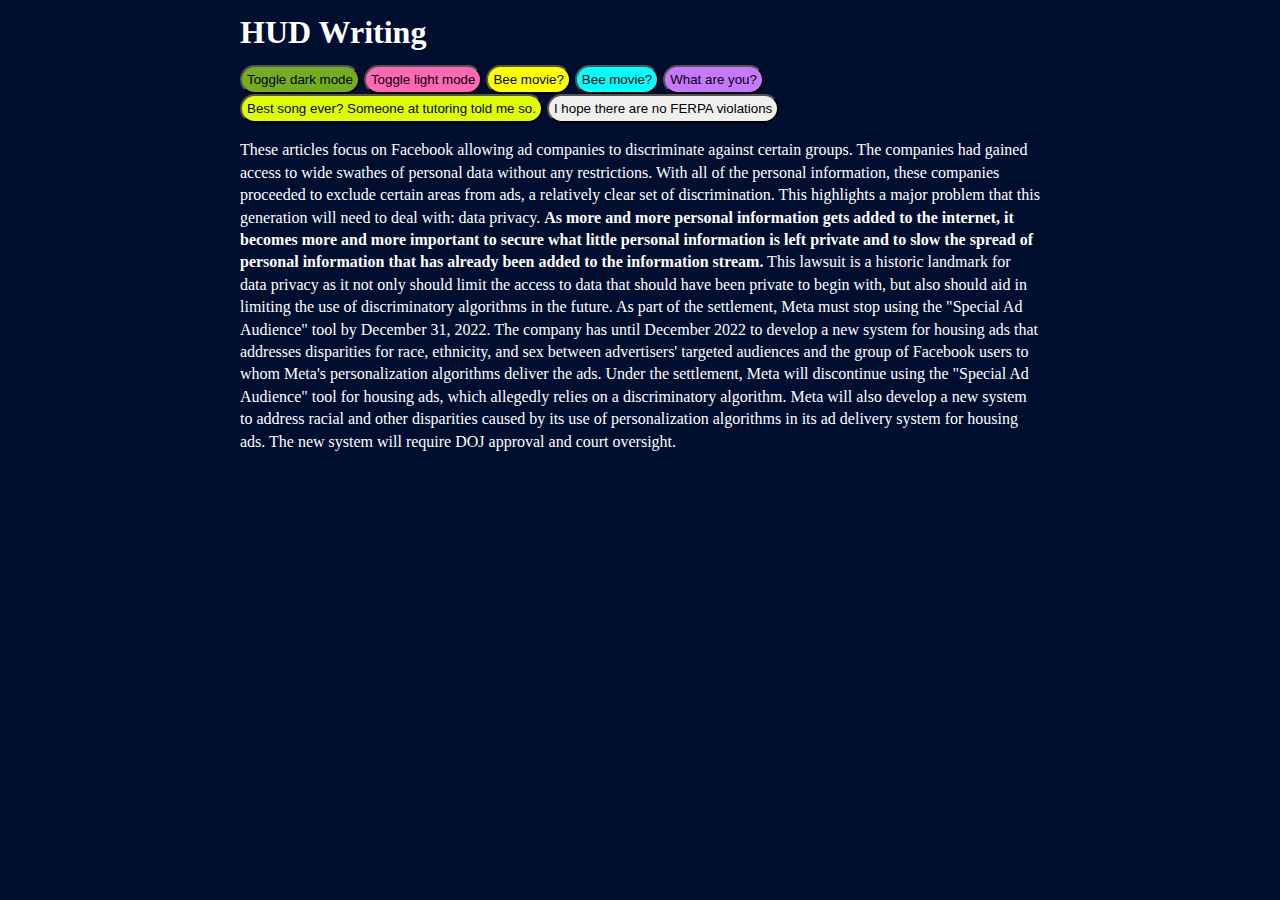
<file: hud.html>
<!DOCTYPE html>
<html xmlns="http://www.w3.org/1999/xhtml" xml:lang="en" lang="en">
<head>

	<title>Hud Writing</title>
	
	<style type="text/css" media="screen">
	
		body {
			line-height: 140%;
			margin: auto;
			width: 800px;
		}
		button {
			border-radius: 25px;
			padding: 5px;
			position:relative;
			animation-iteration-count: infinite;
			
		}
		#b1{
  			background: #73AD21;
			animation-name: spiderman;
			animation-duration:5s;
			animation-direction:alternate;
			animation-timing-function:linear;
			
		}
		#b2{
  			background: #FF69B4;
			animation-name: batman;
			animation-duration:5s;
			animation-direction:alternate;
			animation-timing-function:linear;
		}
		#b3{
			background: #FFFF00;
			animation-name: barry;
			animation-duration:5s;
			animation-direction:alternate;
			animation-timing-function: linear;
		}
		#b4{
			background: #00FFFF;
			animation-name: bee;
			animation-duration:5s;
			animation-direction:alternate;
			animation-timing-function: linear;
		}
		#b5{
			background: #C679FC;
			animation-name: benson;
			animation-duration:2s;
			animation-direction:normal;
			animation-timing-function: linear;
		}
		#b6{
			background: #DFFF00;
			animation-name: set1;
			animation-duration:5s;
			animation-direction:alternate;
			animation-timing-function: ease;
		}
		
		.centered {
			position: fixed;
			top: 50%;
			left: 50%;
			transform: translate(-50%, -50%);
		}
		.dark-mode{
			background-color:#000E2F;
			color:#FFFFFF;
			line-height: 140%;
			margin: auto;
			width: 800px;
		
	}
		@keyframes spiderman{
			0% {left:0px;top:0px;transform:rotate(0deg)}
			50% {left:500px;top:0px;transform:rotate(360deg)}
			100% {left:500px;top:500px;transform:rotate(720deg)}
		}
		@keyframes batman{
			0% {left:380px;top:500px;transform:rotate(0deg)}
			50% {left:-120px;top:500px;transform:rotate(360deg)}
			100% {left:-120px;top:0px;transform:rotate(720deg)}
		}
		@keyframes barry{
			0%{left:-225px;top:500px;transform:rotate(0deg)}
			50%{left:-225px;top:0px;transform:rotate(360deg)}
			100% {left:225px;top:0px;transform:rotate(720deg)}
		}
		@keyframes bee{
			0% {left:190px;top:0px;transform:rotate(0deg)}
			50% {left:190px;top:500px;transform:rotate(360deg)}
			100% {left:-310px;top:500px;transform:rotate(720deg)}
		}
		@keyframes benson{
			0% {left:-180px;top:225px;transform:rotate(0deg)}
			50% {left:-180px;top:225px;transform:rotate(360deg)}
			100%{left:-180px;top:225px;transform:rotate(720deg)}
		}
		@keyframes set1{
			0%{left:0px;top:-30px;transform:rotate(0deg)}
			25%{background-color:blue;left:150px;top:370px;transform:rotate(180deg)}
			50%{background-color:purple;left:250px;top:470px;transform:rotate(360deg)}
			75%{background-color:green;left:350;top:370px;transform:rotate(540deg)}
			100%{background-color:#DFFF00;left:500px;top:-30px;tranform:rotate(720deg)}
		}
		
		@keyframes testing{
			0%{top:-30px;}
			100%{top:-30px;}
		}
	</style>
</head>
<body class="dark-mode">
	<h1>HUD Writing</h1>
	<button onclick="fuckyou()" id=b1>Toggle dark mode</button>
	<button onclick="fuckyou2()" id=b2>Toggle light mode</button>
	<button onclick="ping()" id=b3>Bee movie?</button>
	<button onclick="ping2()" id=b4>Bee movie?</button>
	<button onclick="ping3()" id=b5>What are you?</button>
	<button onclick="window.location.href='https://www.youtube.com/watch?v=0IH5HMGo17c&themeRefresh=1';" id=b6>Best song ever? Someone at tutoring told me so.</button>
	<button onclick="ping4()">I hope there are no FERPA violations</button>

    		<p>These articles focus on Facebook allowing ad companies to discriminate against certain groups. The companies had gained access to wide swathes of personal data without any restrictions. With all of the personal information, these companies proceeded to exclude certain areas from ads, a relatively clear set of discrimination. This highlights a major problem that this generation will need to deal with: data privacy. <strong>As more and more personal information gets added to the internet, it becomes more and more important to secure what little personal information is left private and to slow the spread of personal information that has already been added to the information stream.</strong> This lawsuit is a historic landmark for data privacy as it not only should limit the access to data that should have been private to begin with, but also should aid in limiting the use of discriminatory algorithms in the future. As part of the settlement, Meta must stop using the "Special Ad Audience" tool by December 31, 2022. The company has until December 2022 to develop a new system for housing ads that addresses disparities for race, ethnicity, and sex between advertisers' targeted audiences and the group of Facebook users to whom Meta's personalization algorithms deliver the ads. Under the settlement, Meta will discontinue using the "Special Ad Audience" tool for housing ads, which allegedly relies on a discriminatory algorithm. Meta will also develop a new system to address racial and other disparities caused by its use of personalization algorithms in its ad delivery system for housing ads. The new system will require DOJ approval and court oversight.</p>
  </body>
<!-- This document refuses to change to light mode for anyone who is secretly Spiderman -->
	<script type="text/javascript">
    		function fuckyou(){
      			alert("Fuck you, Spoiderman!");}
		function fuckyou2(){
			alert("Ah! The sun! Run away!");
		}
		function ping(){
			alert("According to all known laws of aviation, there is no way a bee should be able to fly. Its wings are too small to get its fat little body off the ground. The bee, of course, flies anyway because bees don't care what humans think is impossible.");
		}
		function ping2(){
			alert("Yellow, black. Yellow, black. Yellow, black. Yellow, black. Ooh, black and yellow! Let's shake it up a little. Barry! Breakfast is ready! Coming! Hang on a second. Hello? Barry?");
		}
		function ping3(){
			alert("Bingus!");
		}
		function ping4(){
			alert("Degrees: 0. Deaths:2")
		}
		
	</script>
</file>
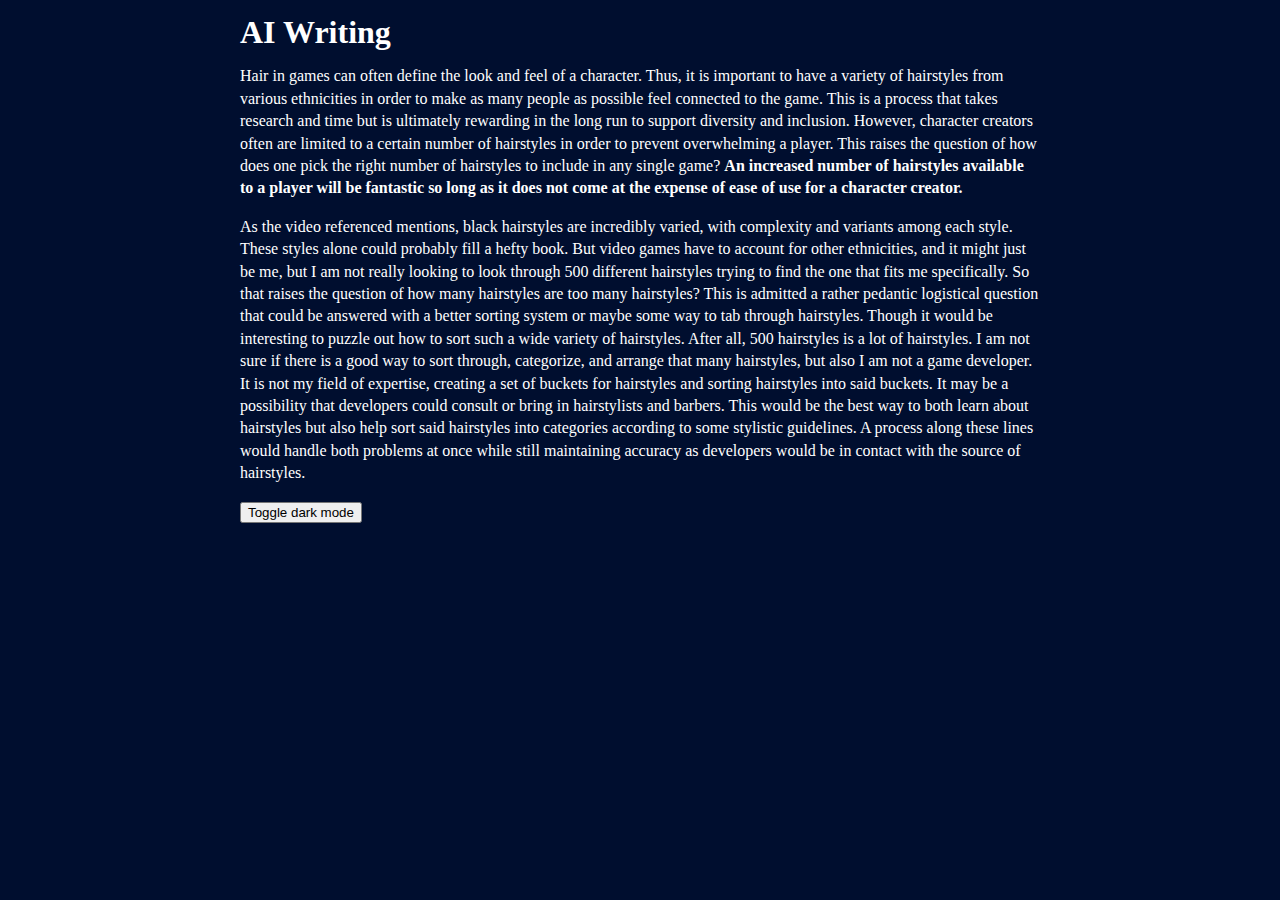
<file: kindafunny.html>
<!DOCTYPE html>
<html xmlns="http://www.w3.org/1999/xhtml" xml:lang="en" lang="en">
<head>

	<title>Hair in Video Games</title>
	
	<style type="text/css" media="screen">
	
		body {
			line-height: 140%;
			margin: auto;
			width: 800px;
		}
		
		.centered {
			position: fixed;
			top: 50%;
			left: 50%;
			transform: translate(-50%, -50%);
		}
		.dark-mode{
			background-color:#000E2F;
			color:#FFFFFF;
			line-height: 140%;
			margin: auto;
			width: 800px;
		
	}
		
	</style>
	</head>
	<body class="dark-mode">
		<h1>AI Writing</h1>
    <p>Hair in games can often define the look and feel of a character. Thus, it is important to have a variety of hairstyles from various ethnicities in order to make as many people as possible feel connected to the game. This is a process that takes research and time but is ultimately rewarding in the long run to support diversity and inclusion. However, character creators often are limited to a certain number of hairstyles in order to prevent overwhelming a player. This raises the question of how does one pick the right number of hairstyles to include in any single game? <strong>An increased number of hairstyles available to a player will be fantastic so long as it does not come at the expense of ease of use for a character creator.</strong></p>
    <p>As the video referenced mentions, black hairstyles are incredibly varied, with complexity and variants among each style. These styles alone could probably fill a hefty book. But video games have to account for other ethnicities, and it might just be me, but I am not really looking to look through 500 different hairstyles trying to find the one that fits me specifically. So that raises the question of how many hairstyles are too many hairstyles? This is admitted a rather pedantic logistical question that could be answered with a better sorting system or maybe some way to tab through hairstyles. Though it would be interesting to puzzle out how to sort such a wide variety of hairstyles. After all, 500 hairstyles is a lot of hairstyles. I am not sure if there is a good way to sort through, categorize, and arrange that many hairstyles, but also I am not a game developer. It is not my field of expertise, creating a set of buckets for hairstyles and sorting hairstyles into said buckets. It may be a possibility that developers could consult or bring in hairstylists and barbers. This would be the best way to both learn about hairstyles but also help sort said hairstyles into categories according to some stylistic guidelines. A process along these lines would handle both problems at once while still maintaining accuracy as developers would be in contact with the source of hairstyles.</p>
  </body>
<!--   This event listener alerts the user of what key they presses, as if they would not know -->
<!-- It also refuses to change to light mode for anyone who is secretly Spiderman -->
	<script type="text/javascript">
		document.addEventListener('keydown', keybind);
  		function keybind() {
			alert(event.key);}
    		function fuckyou(){
      			alert("Fuck you, Spoiderman!");}
	</script>
	<button onclick="fuckyou()">Toggle dark mode</button>
</file>
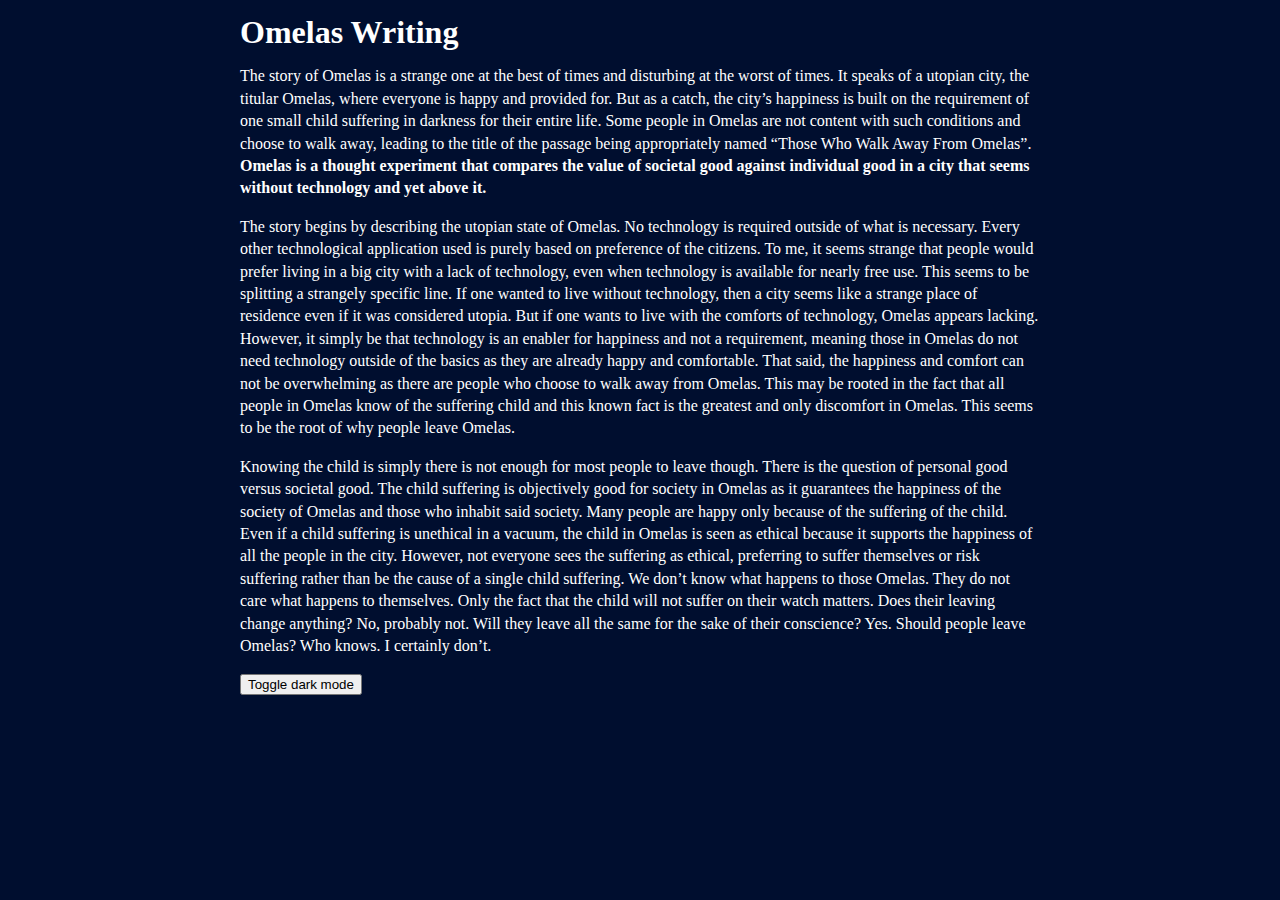
<file: omelas.html>
<!DOCTYPE html>
<html xmlns="http://www.w3.org/1999/xhtml" xml:lang="en" lang="en">
<head>

	<title>Omelas Writing</title>
	
	<style type="text/css" media="screen">
	
		body {
			line-height: 140%;
			margin: auto;
			width: 800px;
		}
		
		.centered {
			position: fixed;
			top: 50%;
			left: 50%;
			transform: translate(-50%, -50%);
		}
		.dark-mode{
			background-color:#000E2F;
			color:#FFFFFF;
			line-height: 140%;
			margin: auto;
			width: 800px;
		
	}
		
	</style>
	</head>
	<body class="dark-mode">
		<h1>Omelas Writing</h1>
 		<p>The story of Omelas is a strange one at the best of times and disturbing at the worst of times. It speaks of a utopian city, the titular Omelas, where everyone is happy and provided for. But as a catch, the city’s happiness is built on the requirement of one small child suffering in darkness for their entire life. Some people in Omelas are not content with such conditions and choose to walk away, leading to the title of the passage being appropriately named “Those Who Walk Away From Omelas”. <strong>Omelas is a thought experiment that compares the value of societal good against individual good in a city that seems without technology and yet above it.</strong></p>
  		<p>The story begins by describing the utopian state of Omelas. No technology is required outside of what is necessary. Every other technological application used is purely based on preference of the citizens. To me, it seems strange that people would prefer living in a big city with a lack of technology, even when technology is available for nearly free use. This seems to be splitting a strangely specific line. If one wanted to live without technology, then a city seems like a strange place of residence even if it was considered utopia. But if one wants to live with the comforts of technology, Omelas appears lacking. However, it simply be that technology is an enabler for happiness and not a requirement, meaning those in Omelas do not need technology outside of the basics as they are already happy and comfortable. That said, the happiness and comfort can not be overwhelming as there are people who choose to walk away from Omelas. This may be rooted in the fact that all people in Omelas know of the suffering child and this known fact is the greatest and only discomfort in Omelas. This seems to be the root of why people leave Omelas.</p>
  		<p>Knowing the child is simply there is not enough for most people to leave though. There is the question of personal good versus societal good. The child suffering is objectively good for society in Omelas as it guarantees the happiness of the society of Omelas and those who inhabit said society. Many people are happy only because of the suffering of the child. Even if a child suffering is unethical in a vacuum, the child in Omelas is seen as ethical because it supports the happiness of all the people in the city. However, not everyone sees the suffering as ethical, preferring to suffer themselves or risk suffering rather than be the cause of a single child suffering. We don’t know what happens to those Omelas. They do not care what happens to themselves. Only the fact that the child will not suffer on their watch matters. Does their leaving change anything? No, probably not. Will they leave all the same for the sake of their conscience? Yes. Should people leave Omelas? Who knows. I certainly don’t.</p>
	</body>
	<script type="text/javascript">
  	function toggler() {
	document.body.classList.toggle("dark-mode");}
	</script>
	<button onclick="toggler()">Toggle dark mode</button>
</file>
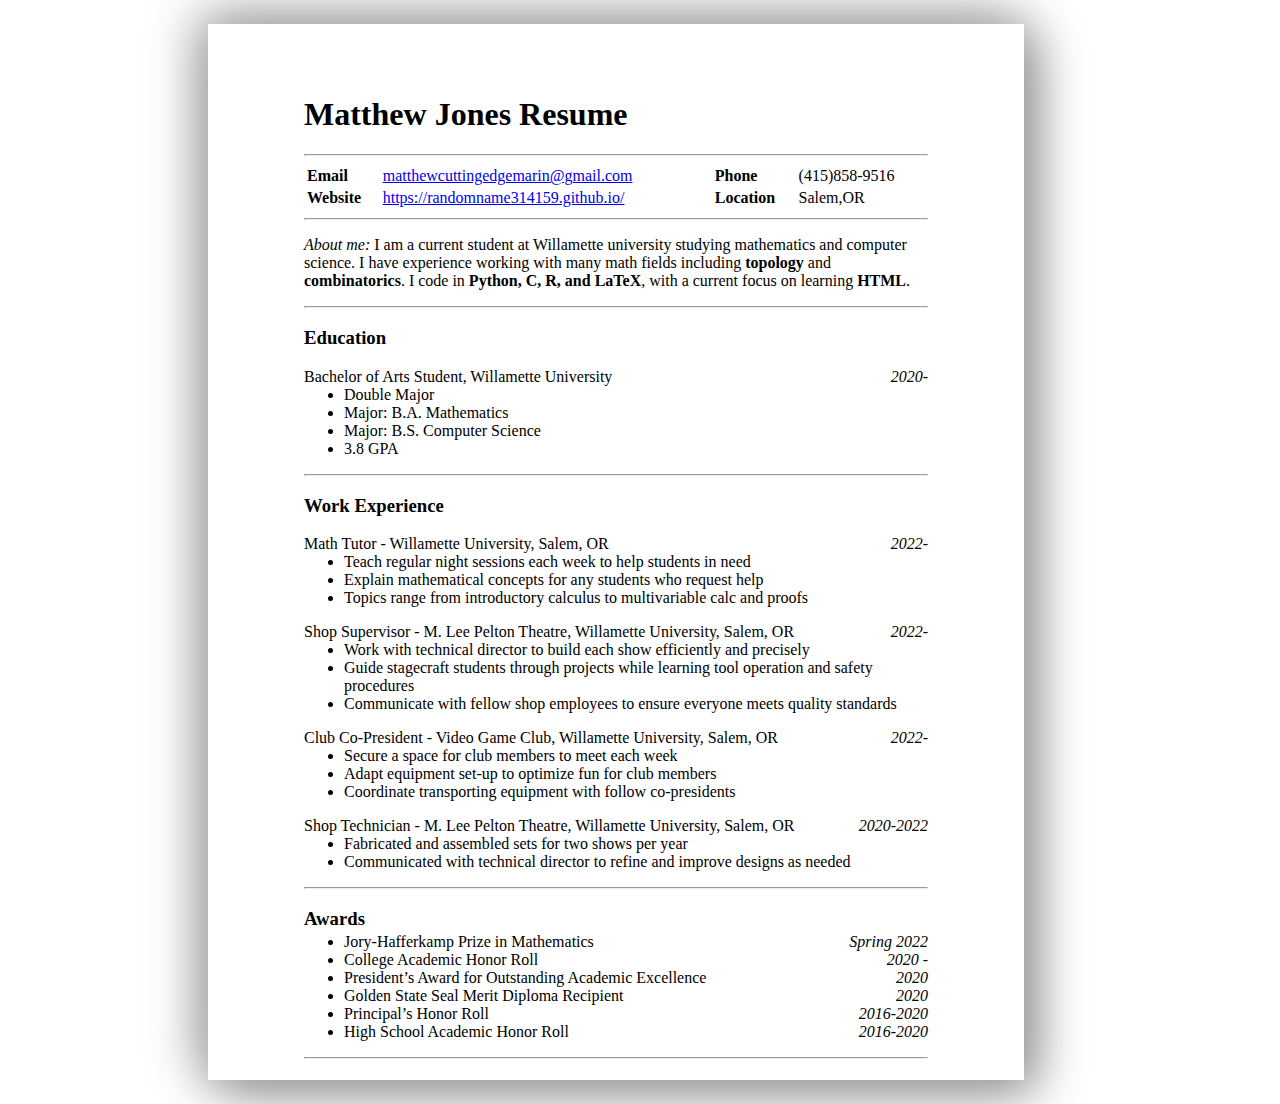
<file: resume.html>
<!DOCTYPE html>
<html lang="en">
	<head>
		<title>Resume of Matthew Jones</title>
		<link rel="stylesheet" href="./style.css"/>		
		<style type="text/css" media="print">
			.page_outer{
				box-shadow: none;
			}
			a {
				color: black;
				text-decoration-line: none;
			}
		</style>
	</head>
	<body>
		<div style="height:.25in;"> <!-- Vertical space adjuster for box shadow -->
		</div>
		<div class="page_outer">
			<div class="page_inner" style="margin-top: .75in;"> <!-- Vertical space adjuster for box shadow -->
				<h1>Matthew Jones Resume</h1>
				<hr>
				<table width="100%">
					<tr>
						<th>Email</th>
						<td><a href="mailto:matthewcuttingedgemarin@gmail.com">matthewcuttingedgemarin@gmail.com</a></td>
						<th>Phone</th>
						<td>(415)858-9516</td>
					</tr>
					<tr>
						<th>Website</th>
						<td><a href="https://randomname314159.github.io/">https://randomname314159.github.io/</a></td>
						<th>Location</th>
						<td>Salem,OR</td>
					</tr>
				</table> 
				<hr>
				<p>
					<em>About me:</em> <break>I am a current student at Willamette university studying mathematics and computer science. I have experience working with many math fields including <strong>topology</strong> and <strong>combinatorics</strong>. I code in <strong>Python, C, R, and LaTeX</strong>, with a current focus on learning <strong>HTML</strong>.
				</p>
				<hr>
				<h3>Education</h3>
				<p>Bachelor of Arts Student, Willamette University<span>2020-</span>
					<ul>
						<li>Double Major</li>
						<li>Major: B.A. Mathematics</li>
						<li>Major: B.S. Computer Science</li>
						<li>3.8 GPA</li>
					</ul>
				</p>
				<hr>
				<h3>Work Experience</h3>
				<p>Math Tutor - Willamette University, Salem, OR<span>2022-</span>
					<ul>
						<li>Teach regular night sessions each week to help students in need</li>
						<li>Explain mathematical concepts for any students who request help</li>
						<li>Topics range from introductory calculus to multivariable calc and proofs</li>
					</ul>
				</p>
				<p>Shop Supervisor - M. Lee Pelton Theatre, Willamette University, Salem, OR<span>2022-</span>
					<ul>
						<li>Work with technical director to build each show efficiently and precisely</li>
						<li>Guide stagecraft students through projects while learning tool operation and safety procedures</li>
						<li>Communicate with fellow shop employees to ensure everyone meets quality standards</li>
					</ul>
				</p>
				<p>Club Co-President - Video Game Club, Willamette University, Salem, OR<span>2022-</span>
					<ul>
						<li>Secure a space for club members to meet each week</li>
						<li>Adapt equipment set-up to optimize fun for club members</li>
						<li>Coordinate transporting equipment with follow co-presidents</li>
					</ul>
				</p>
				<p>Shop Technician - M. Lee Pelton Theatre, Willamette University, Salem, OR<span>2020-2022</span>
					<ul>
						<li>Fabricated and assembled sets for two shows per year</li>
						<li>Communicated with technical director to refine and improve designs as needed</li>
					</ul>
				</p>
				<hr>
				<h3>Awards</h3>
				<ul>
					<li>Jory-Hafferkamp Prize in Mathematics<span>Spring 2022</span></li>
					<li>College Academic Honor Roll<span>2020 - </span></li>
					<li>President’s Award for Outstanding Academic Excellence<span>2020</span></li>
					<li>Golden State Seal Merit Diploma Recipient<span>2020</span></li>
					<li>Principal’s Honor Roll<span>2016-2020</span></li>
					<li>High School Academic Honor Roll<span>2016-2020</span></li>
				</ul>

				<hr>
			</div>
		</div>
	</body>
</html>
</file>
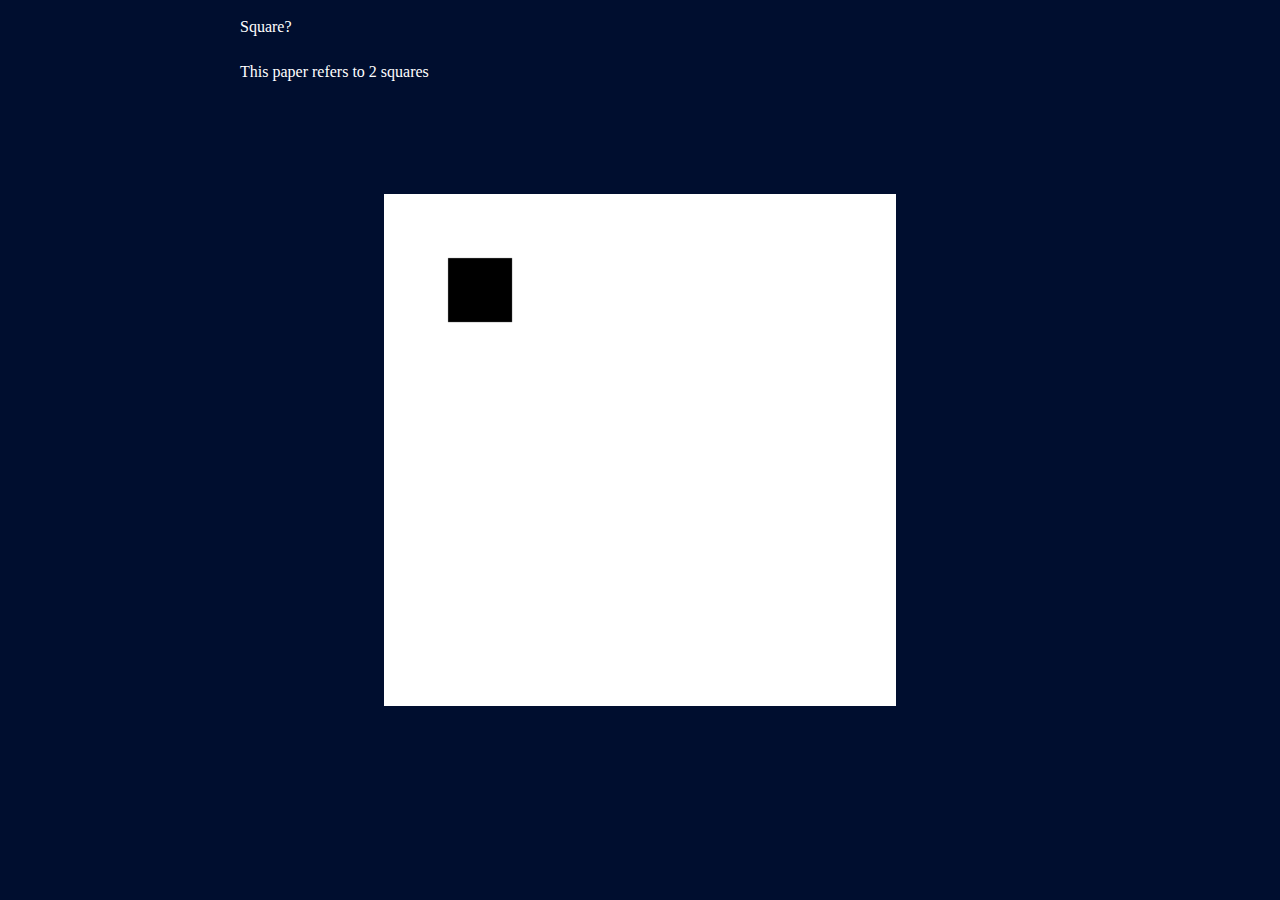
<file: sigcse.html>
<!DOCTYPE html>
<html xmlns="http://www.w3.org/1999/xhtml" xml:lang="en" lang="en">
<head>

	<title>Canvas</title>
	
	<style type="text/css" media="screen">
	
		body {
			line-height: 140%;
			margin: auto;
			width: 800px;
		}
		
		.centered {
			position: fixed;
			top: 50%;
			left: 50%;
			transform: translate(-50%, -50%);
		}
		.dark-mode{
			background-color:#000E2F;
			color:#FFFFFF;
			line-height: 140%;
			margin: auto;
			width: 800px;
		
		}
		canvas {
			backgound-color:#FFFFFF;
			width:40.0%;
			position: fixed;
			top: 50%;
			left: 50%;
			transform: translate(-50%, -50%);
		}
		
		
	</style>
	</head>
<script>
      function draw()
      {
        const plot = document.getElementById("canvas") ;
        const ctx = plot.getContext("2d");
	ctx.fillStyle = "white";
	ctx.fillRect(0, 0, canvas.width, canvas.height);
	ctx.fillStyle = ("black");
        ctx.fillRect(50, 50, 50, 50) ;
      }
</script>
<body class="dark-mode" onload="draw();">
    <canvas id="canvas" width="400" height="400"></canvas>
    <p>
	    Square?<br></br>
	    This paper refers to 2 squares
	</p>
</body>
</file>
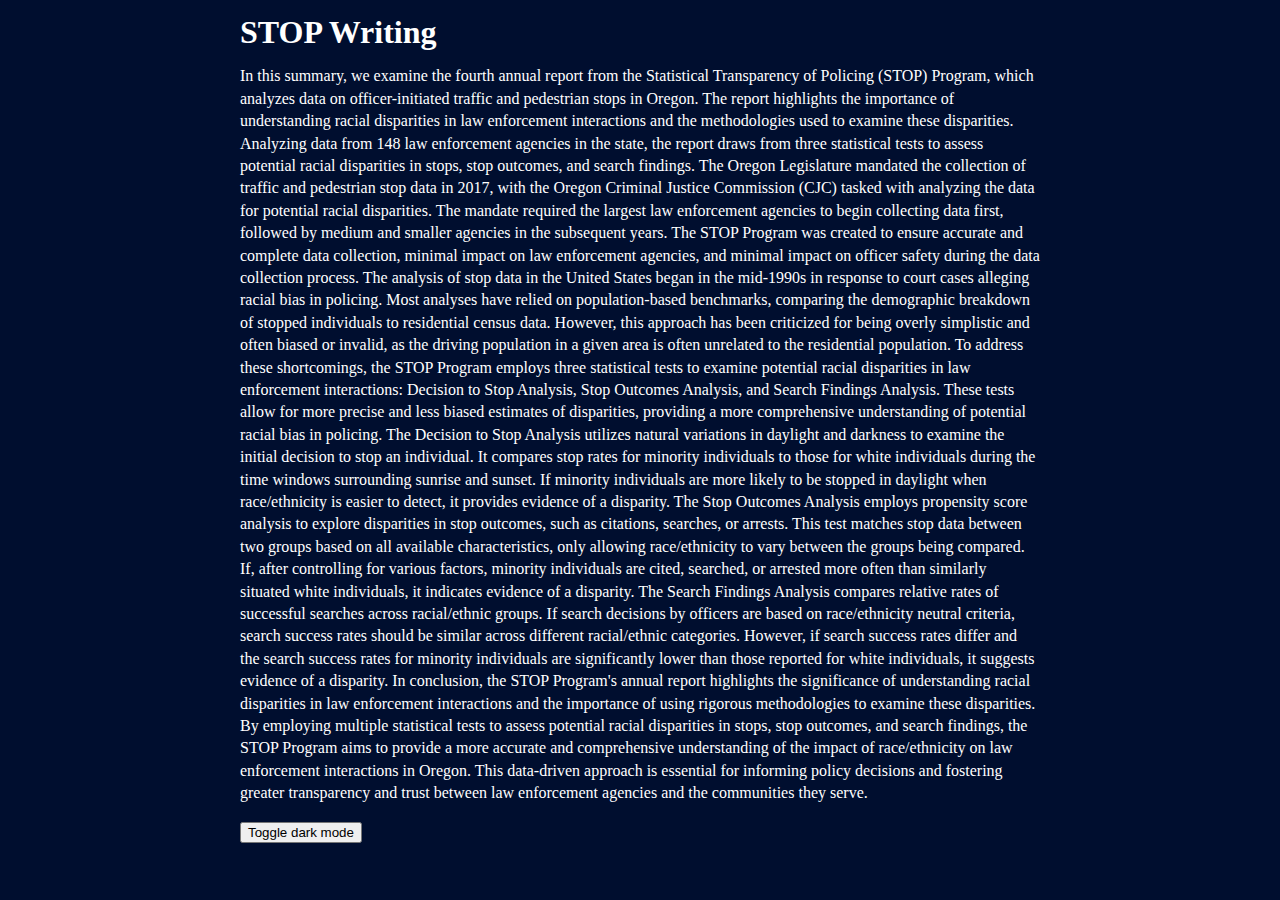
<file: stop.html>
<!DOCTYPE html>
<html xmlns="http://www.w3.org/1999/xhtml" xml:lang="en" lang="en">
<head>

	<title>STOP Writing</title>
	
	<style type="text/css" media="screen">
	
		body {
			line-height: 140%;
			margin: auto;
			width: 800px;
		}
		
		.centered {
			position: fixed;
			top: 50%;
			left: 50%;
			transform: translate(-50%, -50%);
		}
		.dark-mode{
			background-color:#000E2F;
			color:#FFFFFF;
			line-height: 140%;
			margin: auto;
			width: 800px;
		
	}
		
	</style>
	</head>
	<body class="dark-mode">
		<h1>STOP Writing</h1>
    <p>In this summary, we examine the fourth annual report from the Statistical Transparency of Policing (STOP) Program, which analyzes data on officer-initiated traffic and pedestrian stops in Oregon. The report highlights the importance of understanding racial disparities in law enforcement interactions and the methodologies used to examine these disparities. Analyzing data from 148 law enforcement agencies in the state, the report draws from three statistical tests to assess potential racial disparities in stops, stop outcomes, and search findings.
The Oregon Legislature mandated the collection of traffic and pedestrian stop data in 2017, with the Oregon Criminal Justice Commission (CJC) tasked with analyzing the data for potential racial disparities. The mandate required the largest law enforcement agencies to begin collecting data first, followed by medium and smaller agencies in the subsequent years. The STOP Program was created to ensure accurate and complete data collection, minimal impact on law enforcement agencies, and minimal impact on officer safety during the data collection process.
The analysis of stop data in the United States began in the mid-1990s in response to court cases alleging racial bias in policing. Most analyses have relied on population-based benchmarks, comparing the demographic breakdown of stopped individuals to residential census data. However, this approach has been criticized for being overly simplistic and often biased or invalid, as the driving population in a given area is often unrelated to the residential population.
To address these shortcomings, the STOP Program employs three statistical tests to examine potential racial disparities in law enforcement interactions: Decision to Stop Analysis, Stop Outcomes Analysis, and Search Findings Analysis. These tests allow for more precise and less biased estimates of disparities, providing a more comprehensive understanding of potential racial bias in policing.
The Decision to Stop Analysis utilizes natural variations in daylight and darkness to examine the initial decision to stop an individual. It compares stop rates for minority individuals to those for white individuals during the time windows surrounding sunrise and sunset. If minority individuals are more likely to be stopped in daylight when race/ethnicity is easier to detect, it provides evidence of a disparity.
The Stop Outcomes Analysis employs propensity score analysis to explore disparities in stop outcomes, such as citations, searches, or arrests. This test matches stop data between two groups based on all available characteristics, only allowing race/ethnicity to vary between the groups being compared. If, after controlling for various factors, minority individuals are cited, searched, or arrested more often than similarly situated white individuals, it indicates evidence of a disparity.
The Search Findings Analysis compares relative rates of successful searches across racial/ethnic groups. If search decisions by officers are based on race/ethnicity neutral criteria, search success rates should be similar across different racial/ethnic categories. However, if search success rates differ and the search success rates for minority individuals are significantly lower than those reported for white individuals, it suggests evidence of a disparity.
In conclusion, the STOP Program's annual report highlights the significance of understanding racial disparities in law enforcement interactions and the importance of using rigorous methodologies to examine these disparities. By employing multiple statistical tests to assess potential racial disparities in stops, stop outcomes, and search findings, the STOP Program aims to provide a more accurate and comprehensive understanding of the impact of race/ethnicity on law enforcement interactions in Oregon. This data-driven approach is essential for informing policy decisions and fostering greater transparency and trust between law enforcement agencies and the communities they serve.
</p>
  </body>
	<script type="text/javascript">
  	function toggler() {
	document.body.classList.toggle("dark-mode");}
	</script>
	<button onclick="toggler()">Toggle dark mode</button>
</file>
<file: style.css>
body {
	width: 9in ;
	height: 11.5in;
	margin: auto ;
}

.page_outer {
	width: 8.5in;
	height: 11in;
	box-shadow: -.1in -.1in .5in darkgray, .1in .1in .5in gray;
	position: absolute ;	
}

.page_inner{
	margin: 1in;  
}

th {
	text-align: left ;
}

span {
	float: right;
	font-style:	italic;
}

ul  { margin-top: -1em; }
</file>
